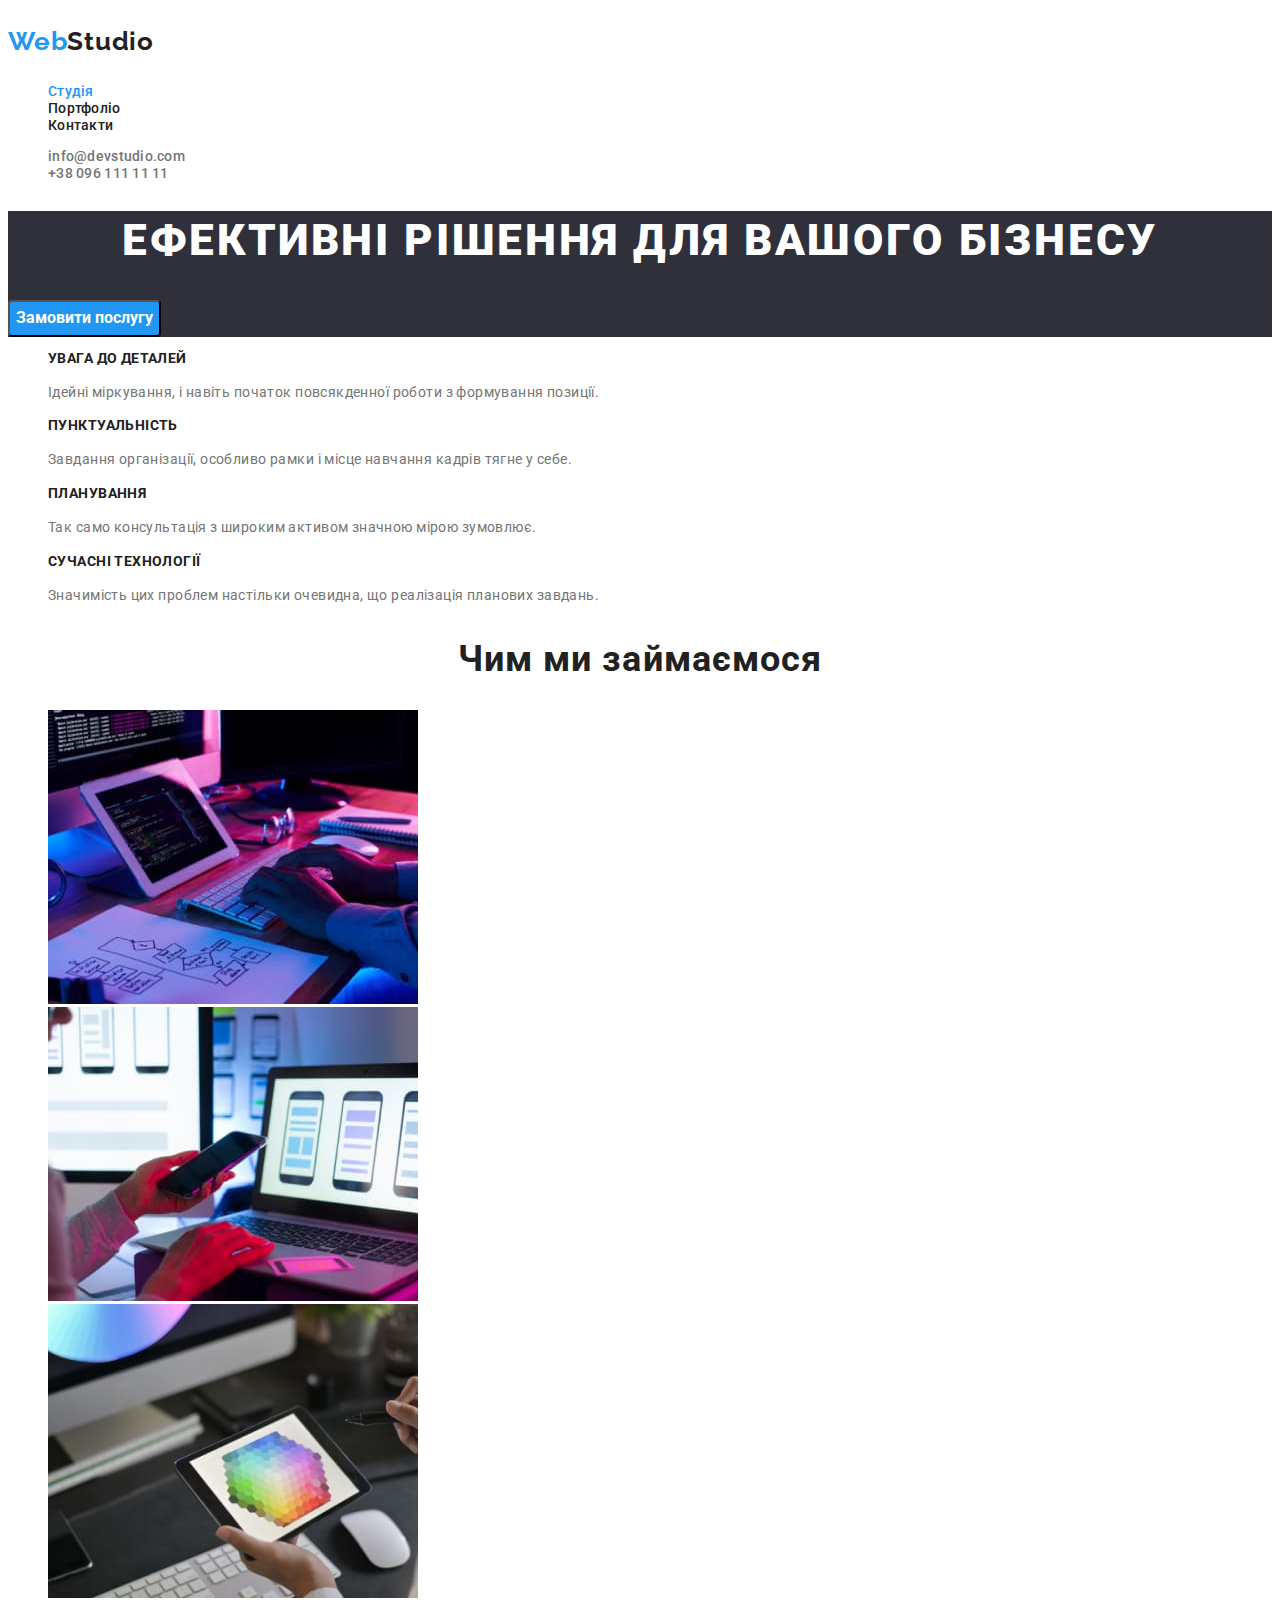
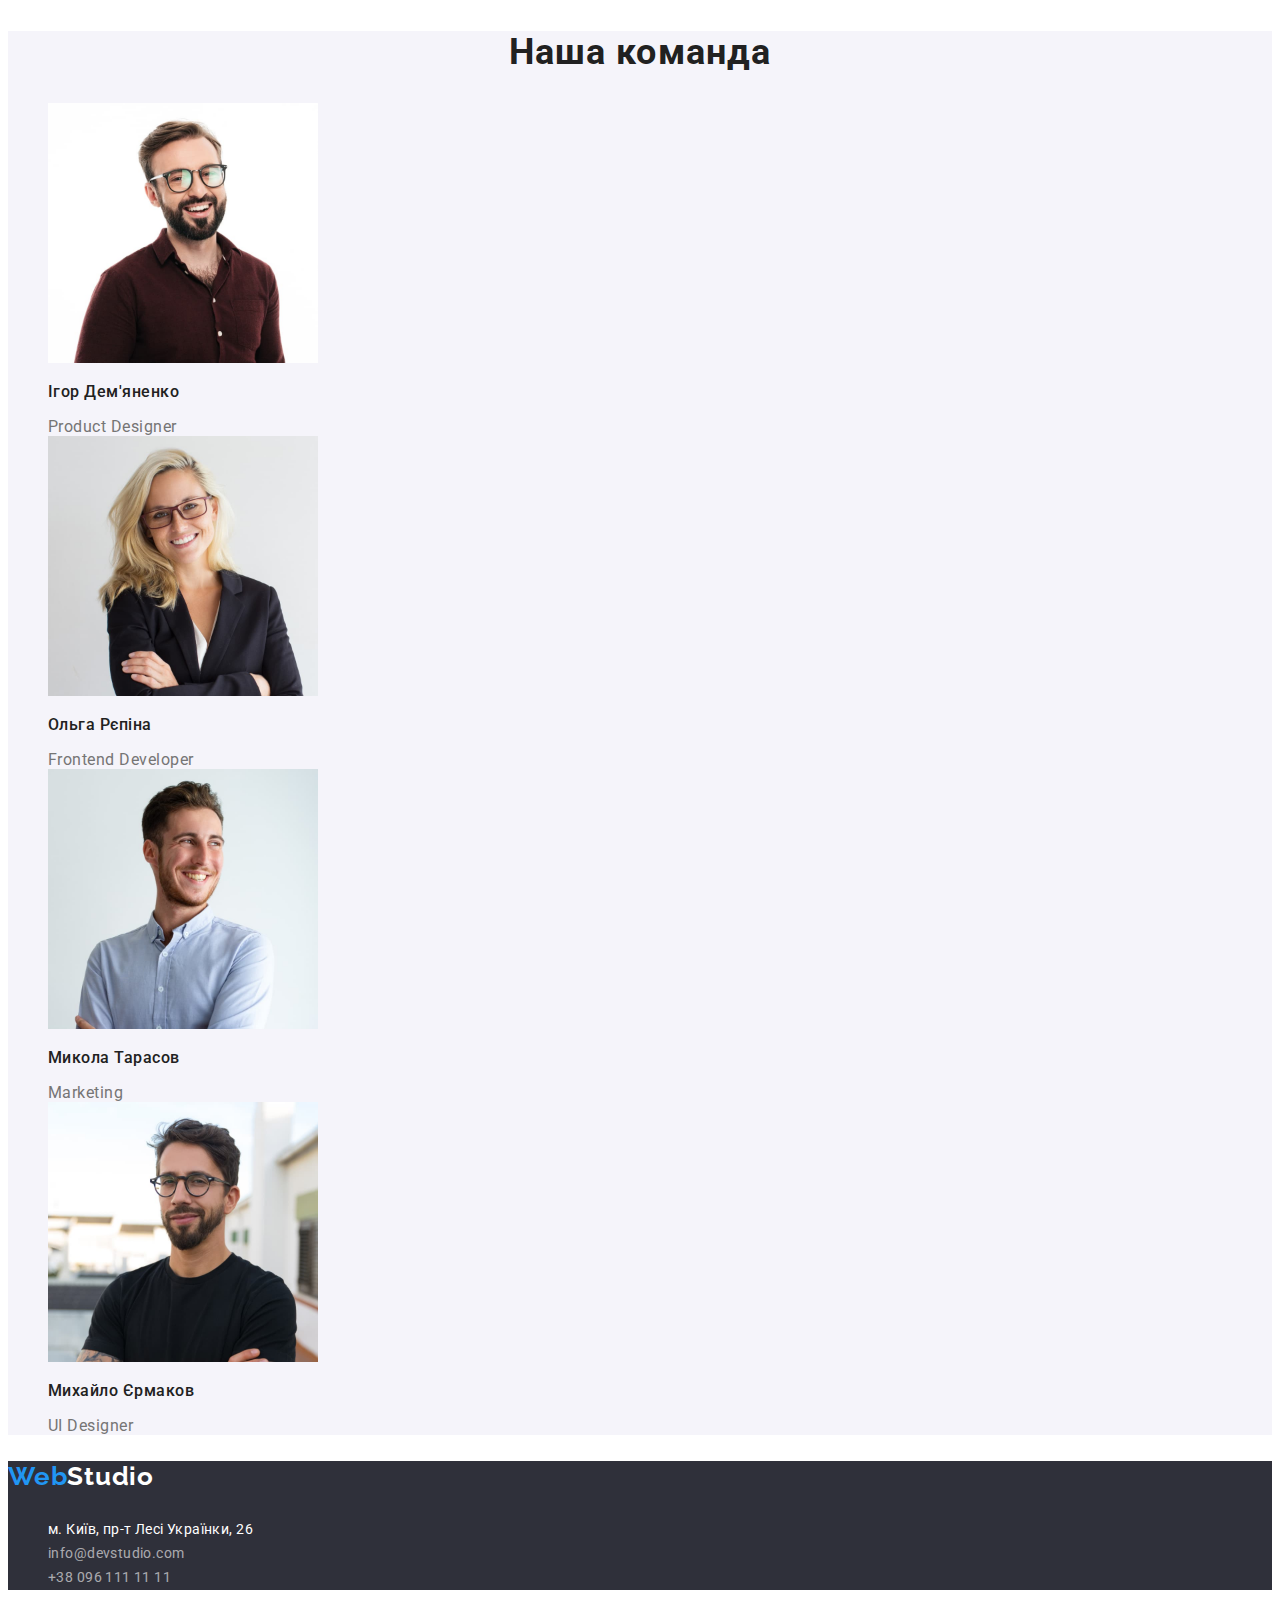
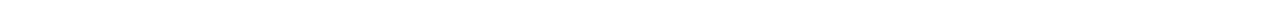
<file: index.html>
<!DOCTYPE html>
<html lang="uk">
<head>
    <meta charset="UTF-8">
    <meta http-equiv="X-UA-Compatible" content="IE=edge">
    <meta name="viewport" content="width=device-width, initial-scale=1.0">
    <link rel="preconnect" href="https://fonts.googleapis.com">
    <link rel="preconnect" href="https://fonts.gstatic.com" crossorigin>
    <link href="https://fonts.googleapis.com/css2?family=Raleway:wght@700&family=Roboto:wght@400;500;700;900&display=swap" rel="stylesheet">
    <title>Web Studio (Version 2.1)</title>
    <link rel="stylesheet" href="./css/styles.css">
</head>
<body>
    <header class="header">
        <nav class="navigation"> 
            <a class="logo" href="./index.html"><p class="header-blue-logo" lang="en">Web<span class="header-black-logo">Studio</span></p></a>
            <ul class="navigation-list">
                <li><a class="nav-link current" href="./index.html">Студія</a></li>
                <li><a class="nav-link" href="portfolio.html">Портфоліо</a></li>
                <li><a class="nav-link" href="#">Контакти</a></li>
            </ul>
        </nav>
        <ul class="header-adress">
            <li><a class="adress-link" href="mailto:info@devstudio.com">info@devstudio.com</a></li>
            <li><a class="adress-link" href="tel:+380961111111">+38 096 111 11 11</a></li>
        </ul>
    </header>
    <main>
        <section class="title">
            <h1 class="main-title">Ефективні рішення для вашого бізнесу</h1>
            <button class="button" type="button">Замовити послугу</button>
        </section>
        <section class="benefits">
            <h2 class=visually-hidden>Наші переваги</h2>
            <ul class="benefits-list">
                <li>
                    <h3 class="benefit-title">УВАГА ДО ДЕТАЛЕЙ</h3>
                <p class="benefit-text">Ідейні міркування, і навіть початок повсякденної роботи з формування позиції.</p>
            </li>
            <li>
                <h3 class="benefit-title">ПУНКТУАЛЬНІСТЬ</h3>
                <p class="benefit-text">Завдання організації, особливо рамки і місце навчання кадрів тягне у себе.</p>
            </li>
            <li>
                <h3 class="benefit-title">ПЛАНУВАННЯ</h3>
            <p class="benefit-text">Так само консультація з широким активом значною мірою зумовлює.</p>
            </li>
            <li>
                <h3 class="benefit-title">СУЧАСНІ ТЕХНОЛОГІЇ</h3>
            <p class="benefit-text">Значимість цих проблем настільки очевидна, що реалізація планових завдань.</p>
            </li>
            </ul>
        </section>
        <section>
            <h2 class="work">Чим ми займаємося</h2>
            <ul class="work-example">
                <li><img src="./images/image-of-keyboard-and-papers.jpg" alt="зображення клавіатури та робочих паперів" width="370" height="294"></li>
                <li><img src="./images/image-of-laptop-and-phone.jpg" alt="зображення ноутбуку та телефону" width="370" height="294"></li>
                <li><img src="./images/image-of-tablet.jpg" alt="зображеня колірного кола на планшеті" width="370" height="294"></li>
            </ul>
        </section>
        <section class="team">
            <h2 class="team-title">Наша команда</h2>
            <ul class="team-list">
                <li> 
                    <img class="photo" src="./images/product-designer.jpg" alt="усміхнений хлопець в окулярах та бордовій сорочці" width="270" height="260">
                    <h3 class="name">Ігор Дем'яненко</h3>
                    <span class="position" lang="en">Product Designer</span>
                </li>
                <li>
                    <img class="photo" src="./images/frontend-developer.jpg" alt="дівчина в окулярах зі світлим волоссям" width="270" height="260">
                    <h3 class="name">Ольга Рєпіна</h3>
                    <span class="position" lang="en">Frontend Developer</span>
                </li>
                <li> 
                    <img class="photo" src="./images/marketing.jpg" alt="рудий усміхнений хлопець в білій сорочці" width="270" height="260">
                    <h3 class="name">Микола Тарасов</h3>
                    <span class="position" lang="en">Marketing</span>
                </li>
                <li>
                    <img class="photo" src="./images/ui-designer.jpg" alt="усміхнений хлопець в окулярах і чорній футболці" width="270" height="260">
                    <h3 class="name">Михайло Єрмаков</h3>
                    <span class="position" lang="en">UI Designer</span>
                </li>
            </ul>
        </section>
    </main>
    <footer class="footer">
        <a class="logo" href="./index.html"><p class="footer-blue-logo" lang="en">Web<span class="footer-black-logo">Studio</span></p></a>
        <address>
            <ul class="footer-adress">
                <li><a class="location" href="https://goo.gl/maps/H59a2wNS6eCXU6x1A" target="_blank">м. Київ, пр-т Лесі Українки, 26</a></li>
                <Li><a class="mail" href="mailto:info@devstudio.com">info@devstudio.com</a></li>
                <li><a class="phone" href="tel:+380961111111">+38 096 111 11 11</a></li>
            </ul>
        </address>
    </footer>
</body>
</html>
</file>
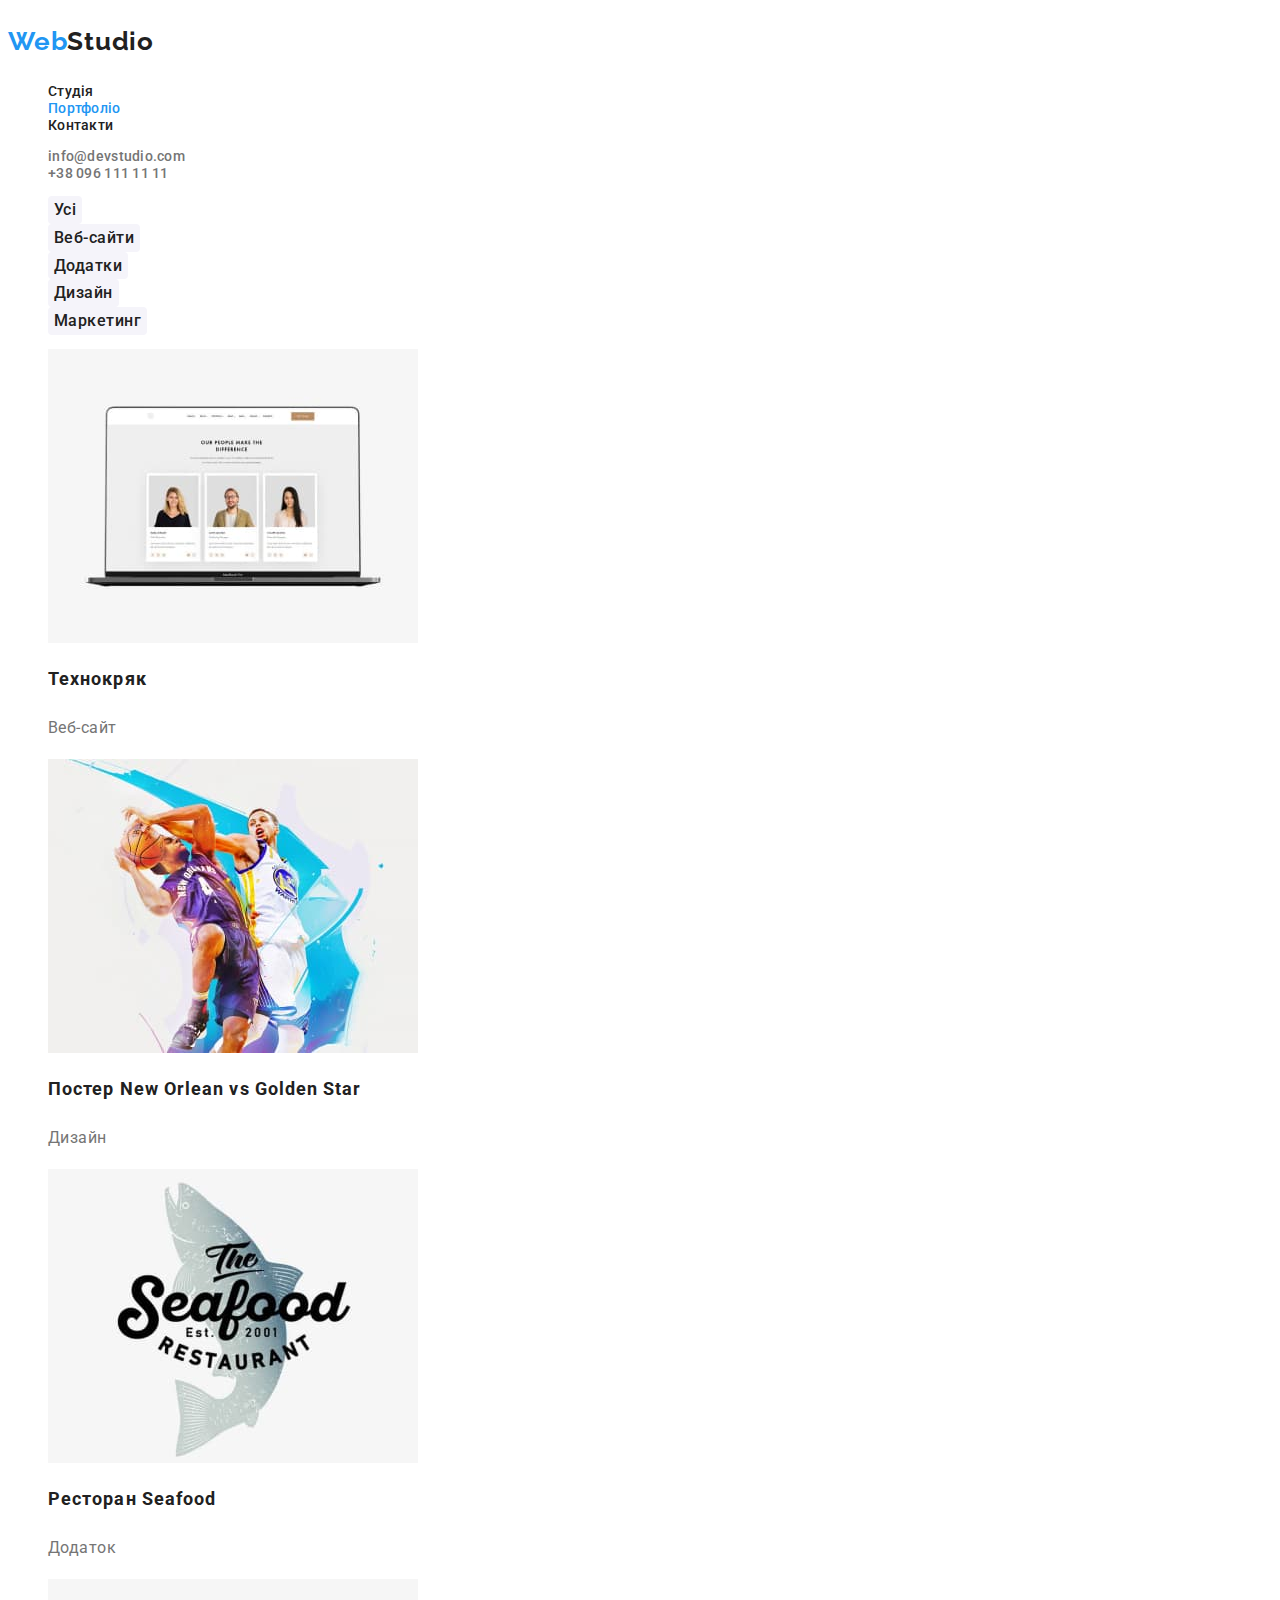
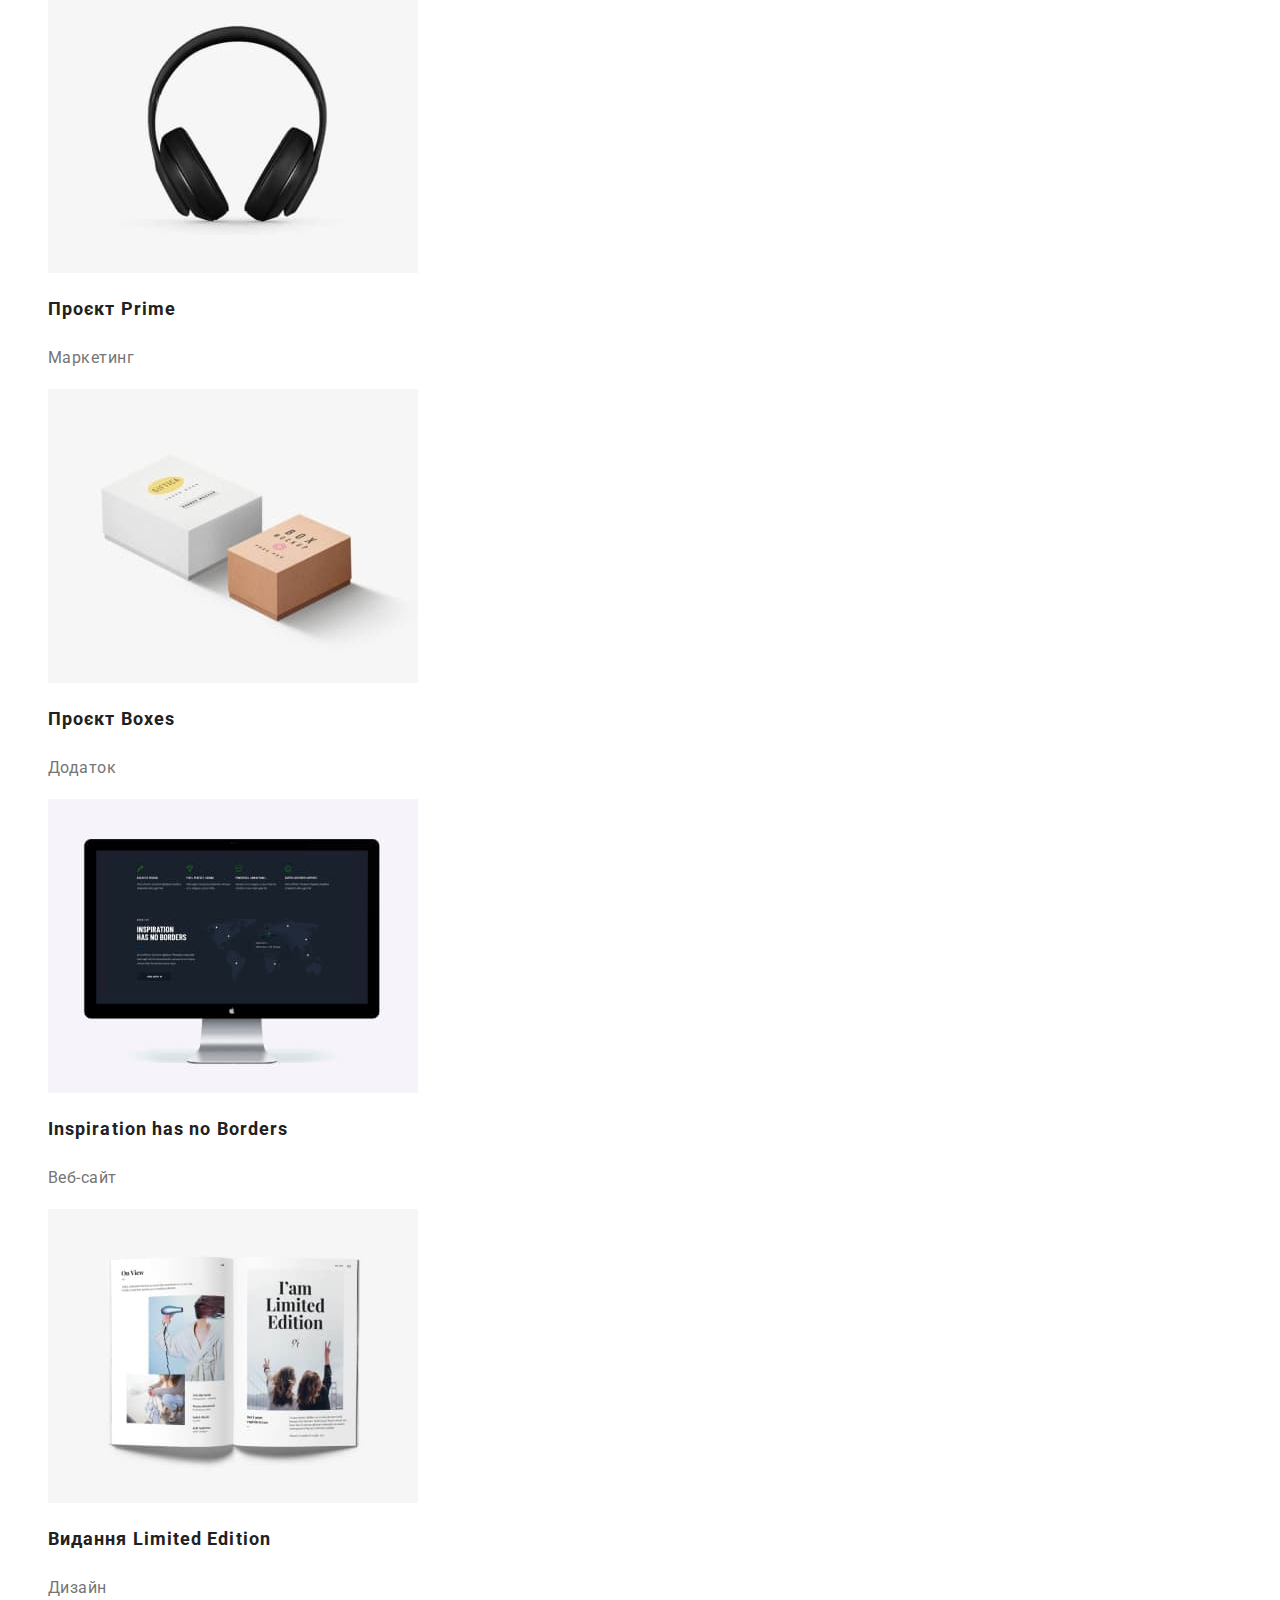
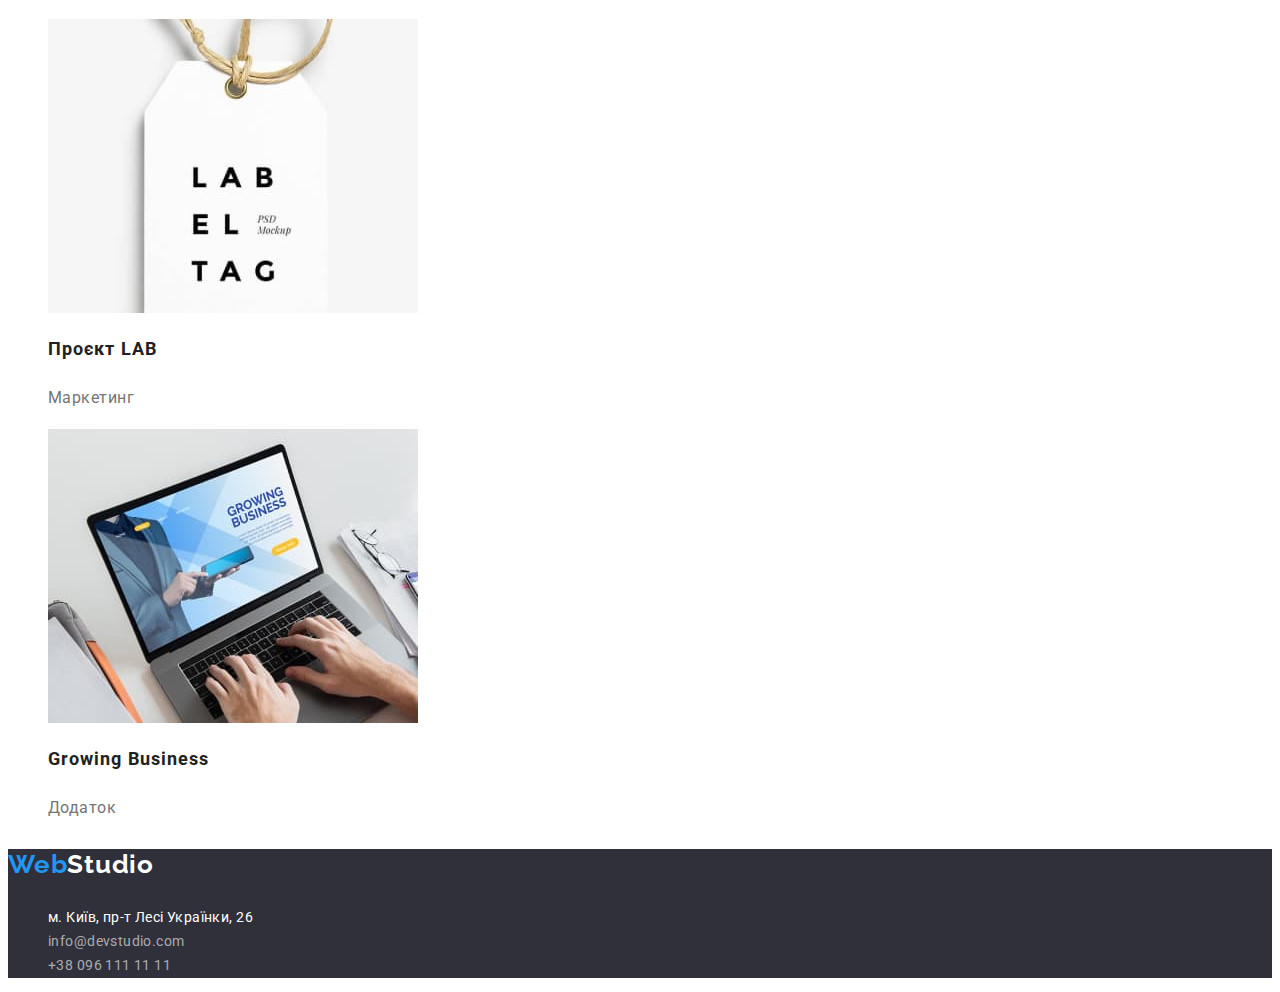
<file: portfolio.html>
<!DOCTYPE html>
<html lang="uk">
<head>
    <meta charset="UTF-8">
    <meta http-equiv="X-UA-Compatible" content="IE=edge">
    <meta name="viewport" content="width=device-width, initial-scale=1.0">
    <link rel="preconnect" href="https://fonts.googleapis.com">
    <link rel="preconnect" href="https://fonts.gstatic.com" crossorigin>
    <link href="https://fonts.googleapis.com/css2?family=Raleway:wght@700&family=Roboto:wght@400;500;700;900&display=swap" rel="stylesheet">
    <title>Portfolio</title>
    <link rel="stylesheet" href="./css/styles.css">
</head>
<body>
    <header>
        <nav class="navigation"> 
            <a class="logo" href="./index.html"><p class="header-blue-logo" lang="en">Web<span class="header-black-logo">Studio</span></p></a>
            <ul class="navigation-list">
                <li><a class="nav-link" href="./index.html">Студія</a></li>
                <li><a class="nav-link current" href="portfolio.html">Портфоліо</a></li>
                <li><a class="nav-link" href="#">Контакти</a></li>
            </ul>
        </nav>
        <ul class="header-adress">
            <li><a class="adress-link" href="mailto:info@devstudio.com">info@devstudio.com</a></li>
            <li><a class="adress-link" href="tel:+380961111111">+38 096 111 11 11</a></li>
        </ul>
    </header>
    <main>
<section class="projects">
    <h1 hidden>Наші проекти</h1>
    <ul class="filter">
        <li><button class="filter-button" type="button">Усі</button></li>
        <li><button class="filter-button" type="button">Веб-сайти</button></li>
        <li><button class="filter-button" type="button">Додатки</button></li>
        <li><button class="filter-button" type="button">Дизайн</button></li>
        <li><button class="filter-button" type="button">Маркетинг</button></li>
    </ul>
    <ul class="project-list">
        <li>
            <img class="project-photo" src="./images/tehnokryak.jpg" alt="зображення ноутбука з проектом" width="370">
            <h2 class="project-title">Технокряк</h2>
            <p class="project-type">Веб-сайт</p>
        </li>
        <li>
            <img class="project-photo" src="./images/poster.jpg" alt="зображення баскетболістів" width="370">
            <h2 class="project-title">Постер New Orlean vs Golden Star</h2>
            <p class="project-type">Дизайн</p>
        </li>
        <li>
            <img class="project-photo" src="./images/restaurant.jpg" alt="постер ресторану" width="370">
            <h2 class="project-title">Ресторан Seafood</h2>
            <p class="project-type">Додаток</p>
        </li>
        <li>
            <img class="project-photo" src="./images/project-prime.jpg" alt="зображення навушників" width="370">
            <h2 class="project-title">Проєкт Prime</h2>
            <p class="project-type">Маркетинг</p>
        </li>
        <li>
            <img class="project-photo" src="./images/project-boxes.jpg" alt="зображення двох коробок" width="370">
            <h2 class="project-title">Проєкт Boxes</h2>
            <p class="project-type">Додаток</p>
        </li>
        <li>
            <img class="project-photo" src="./images/inspiration.jpg" alt="зображення екрану компьютера" width="370">
            <h2 class="project-title">Inspiration has no Borders</h2>
            <p class="project-type">Веб-сайт</p>
        </li>
        <li>
            <img class="project-photo" src="./images/limited-edition.jpg" alt="зображення розгорнутого журналу" width="370">
            <h2 class="project-title">Видання Limited Edition</h2>
            <p class="project-type">Дизайн</p>
        </li>
        <li>
            <img class="project-photo" src="./images/project-lab.jpg" alt="зображення логотипу проекту" width="370">
            <h2 class="project-title">Проєкт LAB</h2>
            <p class="project-type">Маркетинг</p>
        </li>
        <li>
            <img class="project-photo" src="./images/business.jpg" alt="зображення відкритого ноутбука" width="370">
            <h2 class="project-title">Growing Business</h2>
            <p class="project-type">Додаток</p>
        </li>
    </ul>
</section>
    </main>
<footer class="footer">
    <a class="logo" href="./index.html"><p class="footer-blue-logo" lang="en">Web<span class="footer-black-logo">Studio</span></p></a>
        <address>
            <ul class="footer-adress">
                <li><a class="location" href="https://goo.gl/maps/H59a2wNS6eCXU6x1A" target="_blank">м. Київ, пр-т Лесі Українки, 26</a></li>
                <Li><a class="mail" href="mailto:info@devstudio.com">info@devstudio.com</a></li>
                <li><a class="phone" href="tel:+380961111111">+38 096 111 11 11</a></li>
            </ul>
        </address>
    </footer>
</body>
</html>
</file>
<file: css/styles.css>
:root {
    --brand-color: #2196F3;
    --main-color: #212121;
    --main-background: #F5F5F5;
    --secondary-background: #F5F4FA;  
    --background-color: #2F303A;
    --secondary-color:#FFFFFF;
    --secondary-text-color: #757575;
    --shadow-color: rgba(255, 255, 255, 0.6);
}
/* --------index.html--------- */
body {
    font-size: 14px;
    font-family: 'Roboto', sans-serif;
    font-style: normal;
    color: var(--main-color);
}
.header-adress,
.benefits-list,
.navigation-list,
.work-example,
.team-list,
.footer-adress {
    list-style: none;
}
/* -------HEADER------- */
.header {
    background-color: var(--secondary-color);
}
.logo {
    font-family: 'Raleway', sans-serif;
    font-weight: 700;
    font-size: 26px;
    line-height: 1.19;
    letter-spacing: 0.03em;
    text-decoration: none;
}
.header-blue-logo {
    color: var(--brand-color);
}
.header-black-logo {
    color: var(--main-color);
}
.nav-link {
    color: var(--main-color);
    font-weight: 500;
    font-size: 14px;
    line-height: 1.14;
    letter-spacing: 0.02em;
    text-decoration: none;
    cursor: pointer;
}
.nav-link:active,
.nav-link:hover,
.nav-link:focus {
    color: var(--brand-color);
}
.adress-link {
    text-decoration: none;
    color: var(--secondary-text-color);
    font-weight: 500;
    font-size: 14px;
    line-height: 1.14;
    letter-spacing: 0.02em;
    cursor: pointer;
} 
.adress-link:active,
.adress-link:hover,
.adress-link:focus {
    color: var(--brand-color);
}
.current {
color: var(--brand-color);
}

/* -------MAIN------- */
.title {
    background-color: var(--background-color);
}
.main-title {
    color: var(--secondary-color);
    font-weight: 900;
    font-size: 44px;
    line-height: 1.36;
    text-align: center;
    letter-spacing: 0.06em;
    text-transform: uppercase;
}
.button {
    color: var(--secondary-color);
    font-family: inherit;
    font-style: normal;
    font-weight: 700;
    font-size: 16px;
    line-height: 1.88;
    background-color: var(--brand-color);
    border-radius: 4px;
}
.button {
    cursor: pointer;
}
.buttton:hover,
.button:focus {
    background: var(--brand-color);
    box-shadow: 0px 4px 4px rgba(0, 0, 0, 0.15);
    border-radius: 4px;
}
.visually-hidden {
    position: absolute;
    white-space: nowrap;
    width: 1px;
    height: 1px;
    overflow: hidden;
    border: 0;
    padding: 0;
    clip: rect(0 0 0 0);
    clip-path: inset(50%);
    margin: -1px;
  }
  
.benefit-title {
    font-weight: 700;
    font-size: 14px;
    line-height: 1.14;
    letter-spacing: 0.03em;
    text-transform: uppercase;
}
.benefit-text {
    line-height: 1.71;
    font-size: 14px;
    letter-spacing: 0.03em;
    color: var(--secondary-text-color);
}
.work {
    font-weight: 700;
    font-size: 36px;
    line-height: 1.17;
    text-align: center;
    letter-spacing: 0.03em;
}
.team {
    background-color: var(--secondary-background);   
}
.team-title {
    font-weight: 700;
    font-size: 36px;
    line-height: 1.17;
    text-align: center;
    letter-spacing: 0.03em;
}
.name {
    font-weight: 500;
    font-size: 16px;
    line-height: 19px;
    letter-spacing: 0.03em;
}
.position {
    font-size: 16px;
    line-height: 1.19;
    text-align: center;
    letter-spacing: 0.03em;
    color: var(--secondary-text-color);
}
/* -------FOOTER------- */
.footer {
    background-color: var(--background-color);
}

.footer-blue-logo {
    color: var(--brand-color);
}
.footer-black-logo {
    color: var(--secondary-color);
}
.location {
    font-style: normal;
    font-weight: 400;
    font-size: 14px;
    line-height: 1.71;
    letter-spacing: 0.03em;
    color: var(--secondary-color);
    text-decoration: none;
}
.mail,
.phone {
    font-style: normal;
    font-weight: 400;
    font-size: 14px;
    line-height: 1.71;
    letter-spacing: 0.03em;
    color: var(--shadow-color);
    text-decoration: none;
}
.location:active,
.mail:active,
.phone:active {
    color: var(--brand-color);
}
.location:focus,
.mail:focus,
.phone:focus {
    color: var(--brand-color);
}
.location:hover,
.mail:hover,
.phone:hover {
    color: var(--brand-color);
}
/* ----------portfolio.html--------- */
/* --MAIN-- */
.filter {
    list-style: none;
}
.filter-button {
    background-color: var(--secondary-background); 
    font-family: 'Roboto', sans-serif;
    font-style: normal;
    font-weight: 500;
    font-size: 16px;
    line-height: 1.62;
    letter-spacing: 0.03em;
    text-align: center;
    color: var(--main-color);
    border-radius: 4px;
    border: none;
    cursor: pointer;
     
}
.filter-button:active,
.filter-button:hover,
.filter-button:focus{
    background-color: var(--brand-color);
    color:var(--secondary-color);
}

.project-list {
    list-style: none;
}
.project-title {
    font-weight: 700;
    font-size: 18px;
    line-height: 2;
    letter-spacing: 0.06em;
}
.project-type {
    font-size: 16px;
    line-height: 1.88;
    letter-spacing: 0.03em;
    color: var(--secondary-text-color);
}
</file>
